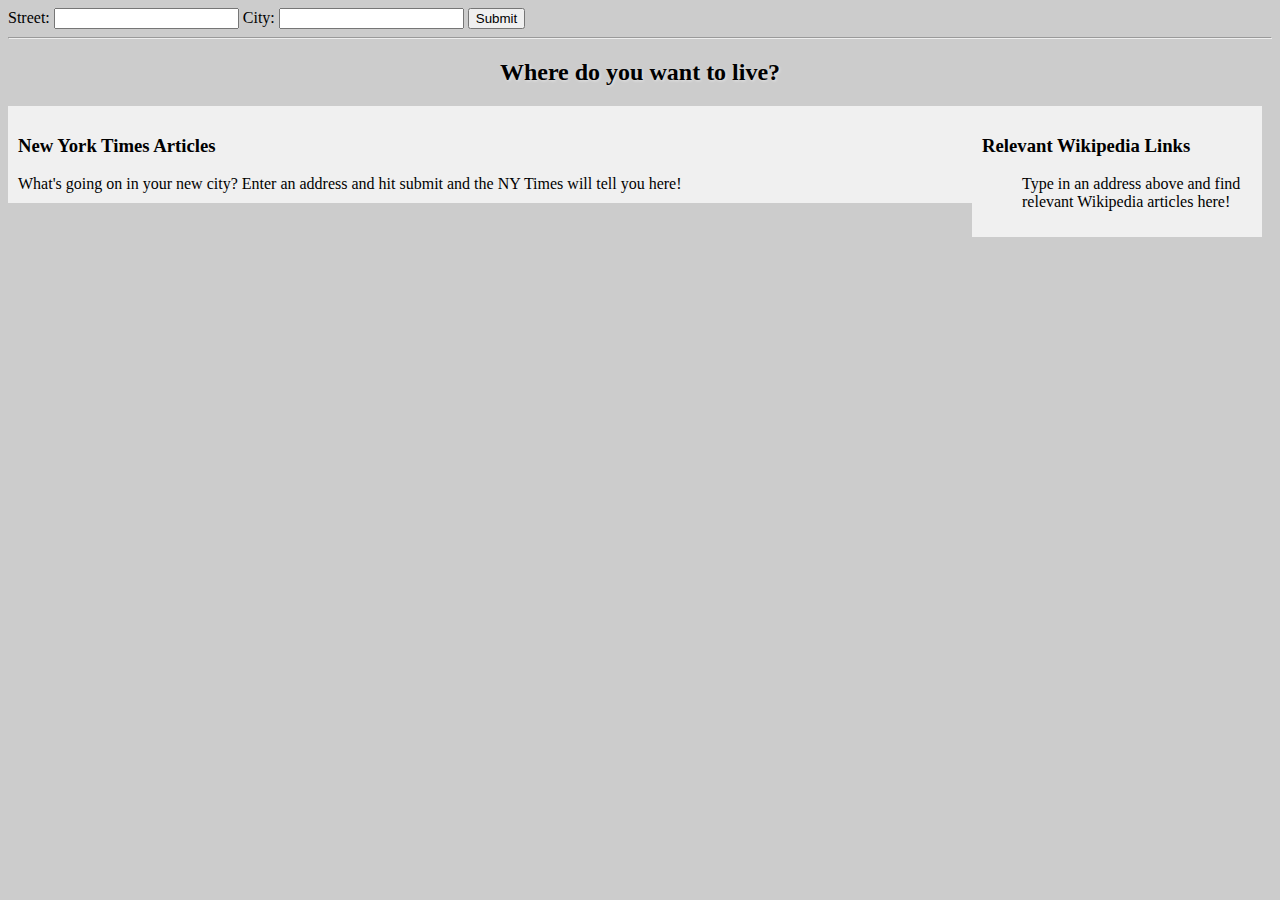
<file: ajax/index.html>
<!DOCTYPE html>
<html lang="en">
<head>
    <meta charset="UTF-8">
    <title>Your Moving Companion</title>
    <link rel="stylesheet" href="css/style.css">
</head>
<body>

    <form id="form-container" class="form-container">
        <label for="street">Street: </label><input type="text" id="street" value="">
        <label for="city">City: </label><input type="text" id="city" value="">
        <button id="submit-btn">Submit</button>
    </form>

    <hr>

    <h2 id="greeting" class="greeting">Where do you want to live?</h2>


    <div class="wikipedia-container">
        <h3 id="wikipedia-header">Relevant Wikipedia Links</h3>
        <ul id="wikipedia-links">Type in an address above and find relevant Wikipedia articles here!</ul>
    </div>


    <div class="nytimes-container">
        <h3 id="nytimes-header">New York Times Articles</h3>
        <ul id="nytimes-articles" class="article-list">What's going on in your new city? Enter an address and hit submit and the NY Times will tell you here!</ul>
    </div>

    <script src="js/libs/jquery.min.js"></script>
    <script src="js/script.js"></script>
</body>
</html>
</file>
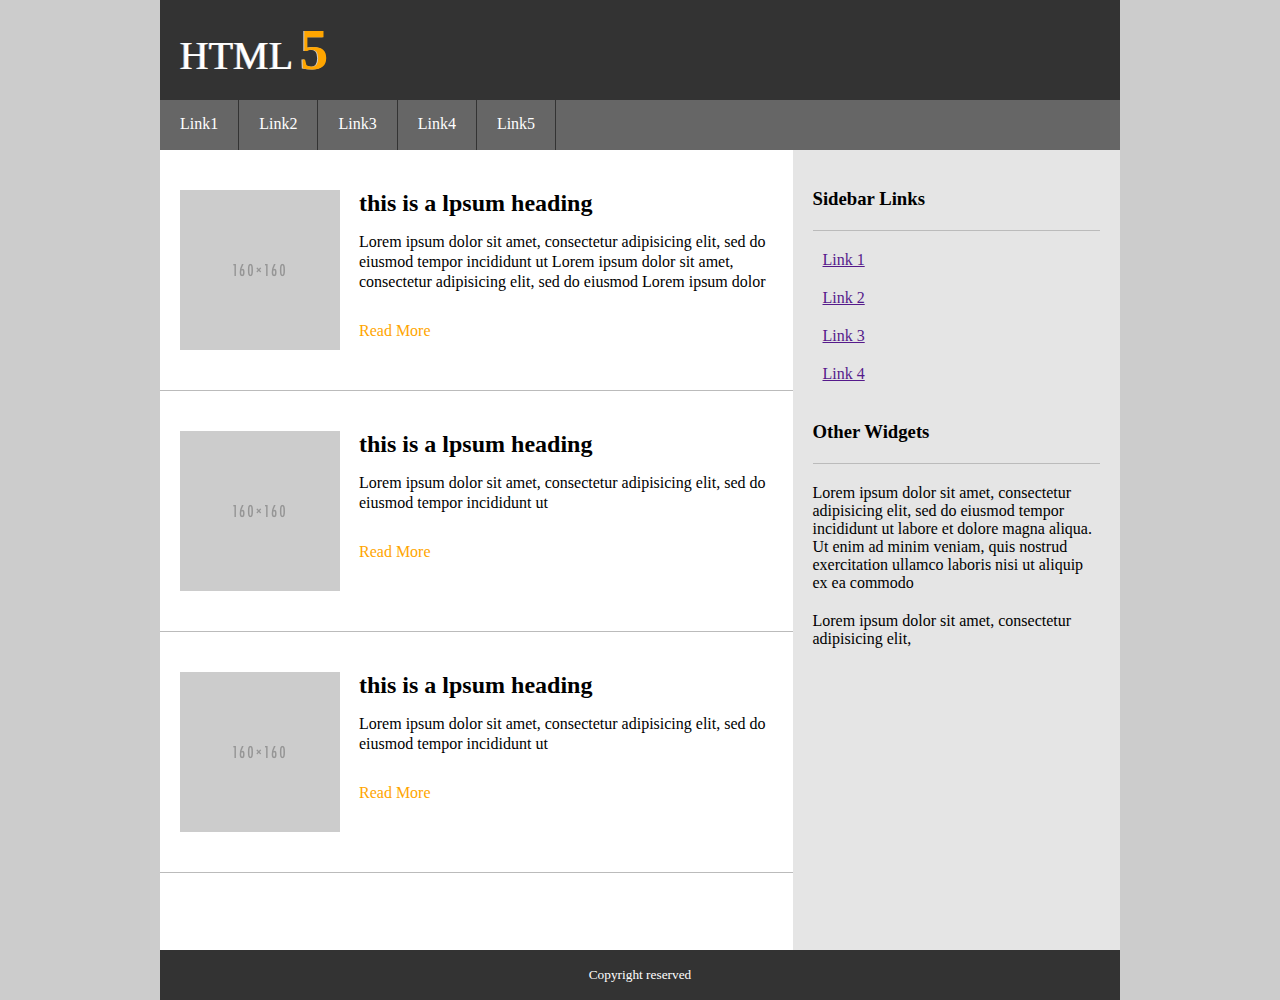
<file: psdtohtml/index.html>
<!DOCTYPE html>
<html>
<head>
    <title></title>
    <link rel="stylesheet" type="text/css" href="style.css">
</head>
<body>

<div class="container">
    <div class="header">
        <div class="logo">HTML<span class="digital">5</span> </div>
    </div>

    <nav class="nav-bar">
        <ul class="nav">
            <li class="nav-item"><a href="">Link1</a></li>
            <li class="nav-item"><a href="">Link2</a></li>
            <li class="nav-item"><a href="">Link3</a></li>
            <li class="nav-item"><a href="">Link4</a></li>
            <li class="nav-item"><a href="">Link5</a></li>

        </ul>
    </nav>
    <section class="main-wrap">
        <div class="main-content">
            <article class="content-wrap">
                    <img src="images/placeholder160x160.png">
                    <div class="content">
                        <h2 class="header">this is a lpsum heading</h2>
                        <p class="text">Lorem ipsum dolor sit amet, consectetur adipisicing elit, sed do eiusmod
                        tempor incididunt ut Lorem ipsum dolor sit amet, consectetur adipisicing elit, sed do eiusmod Lorem ipsum dolor sit amet, consectetur adipisicing elit, sed do eiusmod

                        </p>
                        <div class="read-more">Read More</div>
                    </div>
            </article>
            <article class="content-wrap">
                    <img src="images/placeholder160x160.png">
                    <div class="content">
                        <h2 class="header">this is a lpsum heading</h2>
                        <p class="text">Lorem ipsum dolor sit amet, consectetur adipisicing elit, sed do eiusmod
                        tempor incididunt ut
                        </p>

                        <div class="read-more">Read More</div>

                    </div>
            </article>
            <article class="content-wrap">
                    <img src="images/placeholder160x160.png">
                    <div class="content">
                        <h2 class="header">this is a lpsum heading</h2>
                        <p class="text">Lorem ipsum dolor sit amet, consectetur adipisicing elit, sed do eiusmod
                        tempor incididunt ut
                        </p>
                        <div class="read-more">Read More</div>
                    </div>

            </article>

        </div>
        <aside class="side-bar">
            <h3 class="header">Sidebar Links</h3>
            <ul class="nav-link">
                <li class="link-item"><a href="">Link 1</a></li>
                <li class="link-item"><a href="">Link 2</a></li>
                <li class="link-item"><a href="">Link 3</a></li>
                <li class="link-item"><a href="">Link 4</a></li>
            </ul>
            <h3 class="header">Other Widgets</h3>
            <div class="widght">
                <p>Lorem ipsum dolor sit amet, consectetur adipisicing elit, sed do eiusmod
                tempor incididunt ut labore et dolore magna aliqua. Ut enim ad minim veniam,
                quis nostrud exercitation ullamco laboris nisi ut aliquip ex ea commodo</p>
            </div>

            <div class="widght">
                <p>Lorem ipsum dolor sit amet, consectetur adipisicing elit, </p>
            </div>
        </aside>

    </section>
    <footer class="footer">
    <small>Copyright reserved</small>
    </footer>


</div>


</body>
</html>
</file>
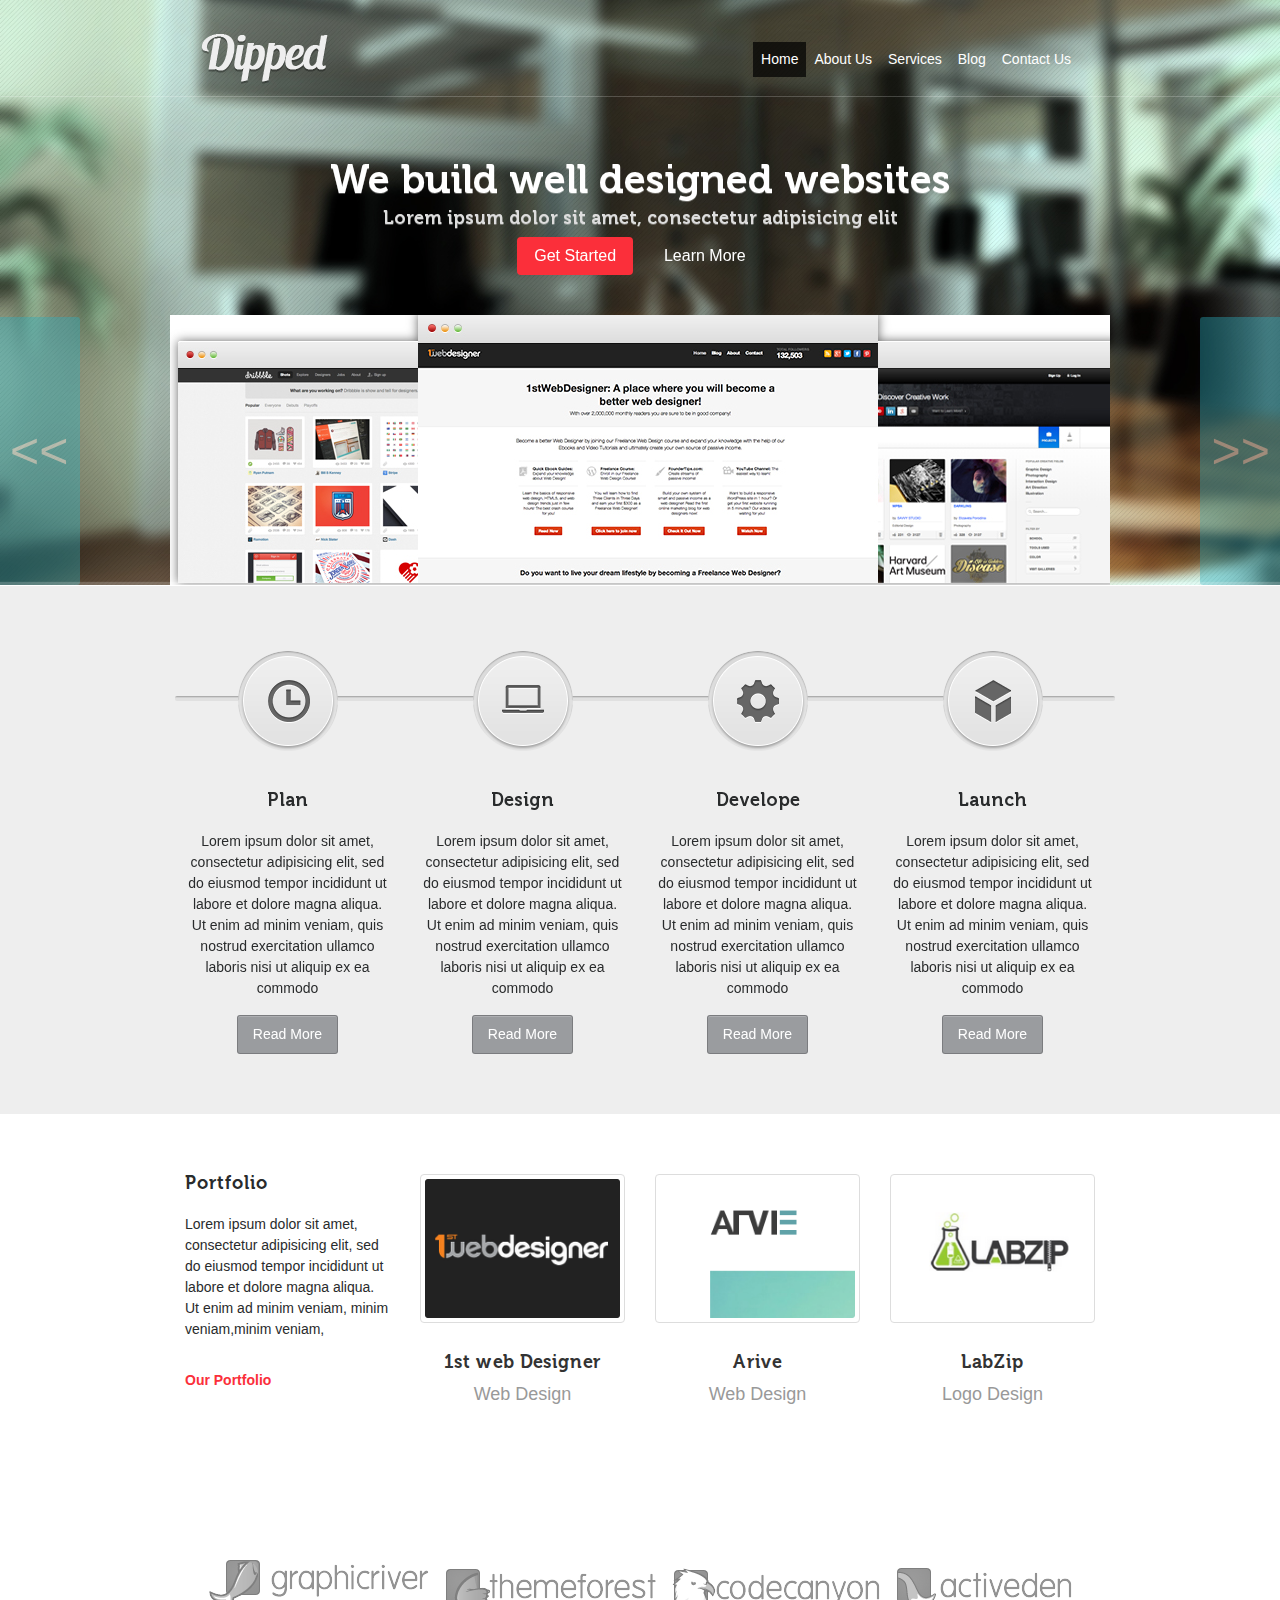
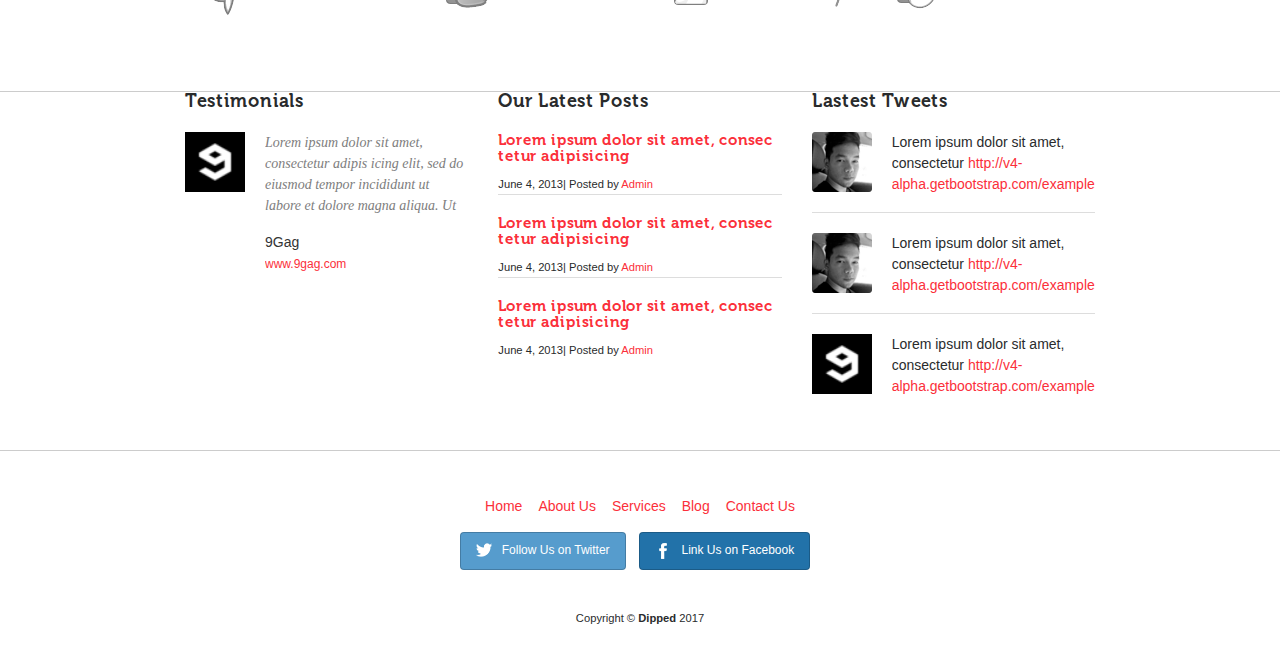
<file: rwd/index.html>
<!DOCTYPE html>
<html>
<head>
    <title>bootstrap</title>
    <link rel="stylesheet" type="text/css" href="css/bootstrap.css">
    <link rel="stylesheet" type="text/css" href="css/style.css">

</head>
<body>

<section id="main-page" >
    <div class="container text-center  mr-bottom-none">
        <nav class="navbar navbar-toggleable-md menu navbar-light ">
            <button class="navbar-toggler navbar-toggler-right " type="button" data-toggle="collapse" data-target="#navbarSupportedContent" aria-controls="navbarSupportedContent" aria-expanded="false" aria-label="Toggle navigation">
        <span class="navbar-toggler-icon"></span>
            </button>
            <div class="navbar-brand mr-auto"><img src="images/Logo.png" alt="logo"></div>
            <div id="navbarSupportedContent" class="collapse navbar-collapse justify-content-end">
                <ul class="navbar-nav ">
                    <li class="nav-item"><a class=" nav-link active" href="#">Home</a></li>
                    <li class="nav-item"><a class=" nav-link " href="#">About Us</a></li>
                    <li class="nav-item"><a class=" nav-link " href="#">Services</a></li>
                    <li class="nav-item"><a class=" nav-link " href="#">Blog</a></li>
                    <li class="nav-item"><a class=" nav-link " href="#">Contact Us</a></li>
                </ul>
            </div>

        </nav>
     </div>


     <div class="banner">
        <div id="carouselExampleIndicators" class="carousel slide " data-ride="carousel">

<!--
            <ol class="carousel-indicators carousel-indicators">
                 <li data-target="#carouselExampleIndicators" data-slide-to="0" class="active"></li>
                 <li data-target="#carouselExampleIndicators" data-slide-to="1"></li>
                 <li data-target="#carouselExampleIndicators" data-slide-to="2"></li>
            </ol>
 -->
             <div class="carousel-inner" role="listbox">
                <div class="carousel-item active">
                    <div class="col-lg-12">
                        <div class="subject">

                            <h1 > We build well designed websites</h1>
                            <h6 >Lorem ipsum dolor sit amet, consectetur adipisicing elit</h6>
                        </div>

                        <div class="mr-bottom-mid">
                             <a class="btn get-started" href="#">Get Started</a>
                             <a  href="#" class="btn learn-more">Learn More</a>
                        </div>


                        <img src="images/Browser.jpg" class="img-fluid">
                    </div>
                </div>
                <div class="carousel-item ">
                    <div class="col-lg-12">
                        <div class="subject">

                            <h1 > We build well designed websites</h1>
                            <h6 >Lorem ipsum dolor sit amet, consectetur adipisicing elit</h6>
                        </div>

                        <div class="mr-bottom-mid">
                             <a class="btn get-started" href="#">Get Started</a>
                             <a  href="#" class="btn learn-more">Learn More</a>
                        </div>

                        <div class="mr-bottom-mid"></div>

                        <img src="images/Browser.jpg" class="img-fluid">
                    </div>
                </div>
                <div class="carousel-item ">
                    <div class="col-lg-12">
                        <div class="subject">

                            <h1 > We build well designed websites</h1>
                            <h6 >Lorem ipsum dolor sit amet, consectetur adipisicing elit</h6>
                        </div>


                        <div class="mr-bottom-mid">
                             <a class="btn get-started" href="#">Get Started</a>
                             <a  href="#" class="btn learn-more">Learn More</a>
                        </div>

                        <div class="mr-bottom-mid"></div>

                        <img src="images/Browser.jpg" class="img-fluid">
                    </div>
                </div>
            </div>
            <a class="carousel-control-prev carousel-control left" href="#carouselExampleIndicators" role="button" data-slide="prev">
                <span class="carousel-icon" aria-hidden="true"></span>
                <span class="sr-only">Previous</span>
            </a>
            <a class="carousel-control-next carousel-control right" href="#carouselExampleIndicators" role="button" data-slide="next">

                <span class="carousel-icon" aria-hidden="true"></span>
                <span class="sr-only">Next</span>
            </a>
        </div>
</div>


</section>


<section id="process" >
    <div class="container">
        <div class="row text-center ">
            <div class="col-lg-3 col-sm-6">
                <div class="h-line h-line-start"></div>
                <div class="process process-icon1"></div>
                <h5 class="heading">Plan</h5>
                <p>Lorem ipsum dolor sit amet, consectetur adipisicing elit, sed do eiusmod
                tempor incididunt ut labore et dolore magna aliqua. Ut enim ad minim veniam,
                quis nostrud exercitation ullamco laboris nisi ut aliquip ex ea commodo
                </p>
                <a class="btn botton" href="#"> Read More</a>
            </div>
            <div class="col-lg-3  col-sm-6">
                <div class="h-line"></div>
                <div class="process process-icon2"></div>
                <h5 class="heading">Design</h5>
                <p>Lorem ipsum dolor sit amet, consectetur adipisicing elit, sed do eiusmod
                tempor incididunt ut labore et dolore magna aliqua. Ut enim ad minim veniam,
                quis nostrud exercitation ullamco laboris nisi ut aliquip ex ea commodo
                </p>
                <a class="btn botton " href="#"> Read More</a>
            </div>
            <div class="col-lg-3  col-sm-6">
                <div class="h-line"></div>
                <div class=" process process-icon3"></div>
                <h5 class="heading">Develope</h5>
                <p>Lorem ipsum dolor sit amet, consectetur adipisicing elit, sed do eiusmod
                tempor incididunt ut labore et dolore magna aliqua. Ut enim ad minim veniam,
                quis nostrud exercitation ullamco laboris nisi ut aliquip ex ea commodo
                </p>
                <a class="btn botton " href="#"> Read More</a>
            </div>
            <div class="col-lg-3  col-sm-6">
                <div class="h-line h-line-end"></div>
                <div class="process process-icon4"></div>
                <h5 class="heading">Launch</h5>
                <p >Lorem ipsum dolor sit amet, consectetur adipisicing elit, sed do eiusmod
                tempor incididunt ut labore et dolore magna aliqua. Ut enim ad minim veniam,
                quis nostrud exercitation ullamco laboris nisi ut aliquip ex ea commodo
                </p>
                <a class="btn botton " href="#"> Read More</a>
            </div>
        </div>
    </div>
</section>

<section id="portfolio">
    <div class="container">
        <div class="row">
           <div class="col-lg-3  col-sm-6">
            <h6 class="heading">Portfolio</h6>
            <p class="mr-bottom-small">Lorem ipsum dolor sit amet, consectetur adipisicing elit, sed do eiusmod
                tempor incididunt ut labore et dolore magna aliqua. Ut enim ad minim veniam, minim veniam,minim veniam,</p>
                <strong><a href="">Our Portfolio</a></strong>
            </div>
            <div class="col-lg-3  col-sm-6 text-center">
                <img src="images/thumb-nail/thumb-1.png" class="img-thumbnail mr-bottom-small" alt="web design">
                <h6 class="portfolio-heading">1st web Designer</h6>
                <p class="category">Web Design</p>


            </div>
            <div class="col-lg-3 col-sm-6 text-center">
                <img src="images/thumb-nail/thumb-2.png" class="img-thumbnail mr-bottom-small" alt="Arive">
                <h6 class="portfolio-heading">Arive</h6>
                <p class="category">Web Design</p>

            </div>
            <div class="col-lg-3  col-sm-6 text-center">
                <img src="images/thumb-nail/thumb-3.png" class="img-thumbnail mr-bottom-small" alt="lab zip">
                <h6 class="portfolio-heading">LabZip</h6>
                <p class="category">Logo Design</p>

            </div>
        </div>
    </div>
</section>

<section id="partner">
        <nav class="navbar navbar-toggleable-md justify-content-center">
            <ul class="navbar-nav justify-content-center align-items-center">
                <li class="navitem ">
                    <a class="nav-link" href="#">
                        <img  src="images/thumb-nail/partner-1.png">
                    </a>
                </li>
                <li class="navitem ">
                    <a class="nav-link" href="#">
                        <img  src="images/thumb-nail/partner-2.png">
                    </a>
                </li>
                <li class="navitem ">
                    <a class="nav-link" href="#">
                        <img  src="images/thumb-nail/partner-3.png">
                    </a>
                </li>
                <li class="navitem ">
                    <a class="nav-link" href="#">
                        <img  src="images/thumb-nail/partner-4.png">
                    </a>
                </li>

            </ul>
        </nav>

</section>


<section id="widgets">
    <div class="container">
        <div class="row">
            <div class="col-lg-4">
                <div  class="testimonials">
                    <h5 class="heading">Testimonials</h5>
                    <img src="images/post-1.png" class="widgets-img">
                    <blockquote class="blockquote">
                        <p>Lorem ipsum dolor sit amet, consectetur adipis icing elit, sed do eiusmod
                            tempor incididunt ut labore et dolore magna aliqua. Ut
                        </p>
                        <cite>
                            <strong></strong>9Gag
                            <br>
                            <a href="#">www.9gag.com</a>
                        </cite>
                    </blockquote>
                </div>
            </div>


            <div class="col-lg-4">
                <div class="blog">
                   <h5 class="heading">Our Latest Posts</h5>

                   <ul class="blog-list">
                        <li >
                            <h6><a href="">Lorem ipsum dolor sit amet, consec tetur adipisicing</a>
                            </h6>
                            <small>June 4, 2013| Posted by <a href="">Admin</a></small>
                        </li>
                        <li >
                             <h6><a href="">Lorem ipsum dolor sit amet, consec tetur adipisicing</a>
                            </h6>
                            <small>June 4, 2013| Posted by <a href="">Admin</a></small>
                        </li>
                        <li >
                           <h6><a href="">Lorem ipsum dolor sit amet, consec tetur adipisicing</a>
                            </h6>
                            <small>June 4, 2013| Posted by <a href="">Admin</a></small>
                        </li>
                    </ul>
                </div>
            </div>


            <div class="col-lg-4">
                <div class="tweets">
                    <h5 class="heading">Lastest Tweets</h5>
                    <ul class="blog-list">
                        <li >
                            <img src="images/post-2.png"  class="widgets-img">
                            <p > Lorem ipsum dolor sit amet, consectetur
                                <a href="#">
                                    http://v4-alpha.getbootstrap.com/examples/
                                </a>
                            </p>

                        </li>
                         <li >
                            <img src="images/post-2.png"  class="widgets-img">
                            <p > Lorem ipsum dolor sit amet, consectetur
                                <a href="#">
                                    http://v4-alpha.getbootstrap.com/examples/
                                </a>
                            </p>

                        </li>
                        <li>
                            <img src="images/post-1.png" class="widgets-img">
                            <p > Lorem ipsum dolor sit amet, consectetur
                                <a href="#">
                                    http://v4-alpha.getbootstrap.com/examples/
                                </a>
                            </p>
                        </li>
                     </ul>
                </div>
            </div>
        </div>
    </div>
</section>

    <footer id="footer">
        <div class="container">
            <div class="row">
                <nav class="navbar navbar-toggleable-md justify-content-center col-lg-12">
                    <ul class="navbar-nav text-center">
                        <li class="nav-item"><a class="nav-link" href="#">Home</a></li>
                        <li class="nav-item"><a class="nav-link" href="#">About Us</a></li>
                        <li class="nav-item"><a class="nav-link" href="#">Services</a></li>
                        <li class="nav-item"><a class="nav-link" href="#">Blog</a></li>
                        <li class="nav-item"><a class="nav-link" href="#">Contact Us</a></li>
                    </ul>
                </nav>

                <div id ="social" class="col-lg-12 text-center">
                    <a href="#" class="btn twitter"><span class="social-sprit">&nbsp;</span>Follow Us on Twitter</a>

                    <a href="#" class="btn facebook"><span class="social-sprit">&nbsp;</span>Link Us on Facebook</a>
                </div>

                <small class=" col-lg-12 text-center ">
                    Copyright &copy; <strong>Dipped</strong> 2017
                </small>
           </div>
        </div>
    </footer>

<script  src="js/jquery-3.2.1.js"></script>
<script  src="js/tether.js"></script>
<script  src="js/bootstrap.js"></script>
</body>
</html>
</file>
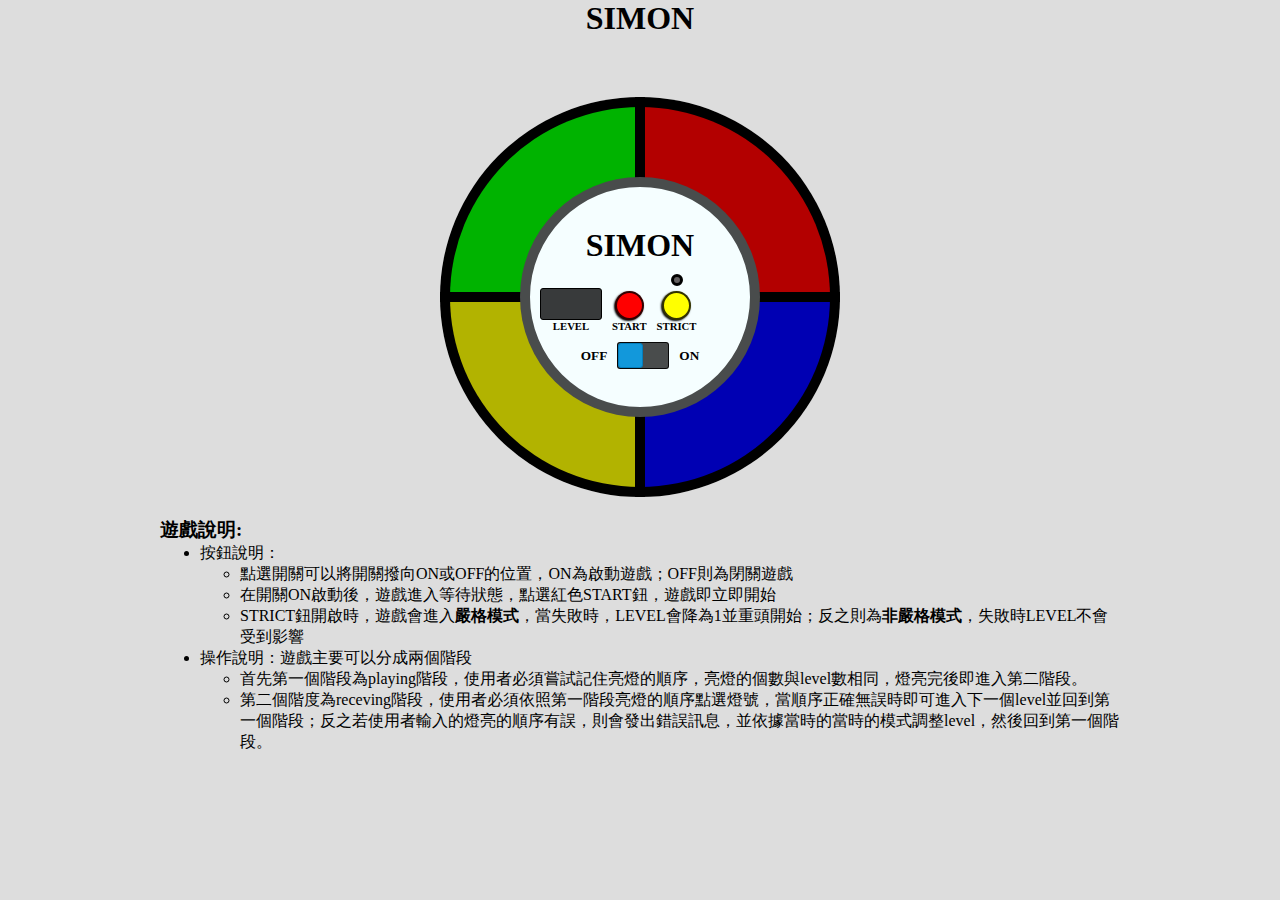
<file: simon/index.html>
<!DOCTYPE html>
<html>
<head>
  <title>SIMON</title>
  <link rel="stylesheet" type="text/css" href="style.css">
</head>
<body>


  <body>

  <div class="container">
    <h1 class="title">SIMON </h1>

    <div class="box">
       <div id='r1' class="region sector-top-left unclickable">
        <audio id="simon-sound1">
          <source src="https://s3.amazonaws.com/freecodecamp/simonSound1.mp3"></source>
          <source src="http://mihailo.centarzatalente.com/sounds/click.ogg"></source>
          Audio not supported.
        </audio>
      </div>
       <div id='r2' class="region sector-top-right unclickable">
         <audio id="simon-sound2">
          <source src="https://s3.amazonaws.com/freecodecamp/simonSound2.mp3"></source>
          <source src="http://mihailo.centarzatalente.com/sounds/click.ogg"></source>
          Audio not supported.
        </audio>
      </div>
       <div id='r3' class="region sector-bottom-left unclickable">
         <audio id="simon-sound3">
          <source src="https://s3.amazonaws.com/freecodecamp/simonSound3.mp3"></source>
          <source src="http://mihailo.centarzatalente.com/sounds/click.ogg"></source>
          Audio not supported.
        </audio>
      </div>
       <div id='r4' class="region sector-bottom-right unclickable">
         <audio id="simon-sound4">
          <source src="https://s3.amazonaws.com/freecodecamp/simonSound4.mp3"></source>
          <source src="http://mihailo.centarzatalente.com/sounds/click.ogg"></source>
          Audio not supported.
        </audio>
      </div>
      <div class="panel">
        <h1 class="logo">SIMON</h1>
        <div class="sub-panel">
          <div class="btn-box">
             <div class="digital">
                <h2 class="counter"></h2>
             </div>
             <h6>LEVEL</h6>
          </div>

          <div class="btn-box">
            <div class="circle-btn start-btn"></div>
            <h6>START</h6>
          </div>
          <div class="btn-box">
            <div class="strict-led"></div>
            <div class="circle-btn strict-btn"></div>
            <h6>STRICT</h6>
          </div>
        </div>
        <div id="power-switch" class="power">
          <h5>OFF</h5>
          <div class="slide-switch">
             <div class="switch"></div>
             <span></span>
          </div>
          <h5>ON</h5>
        </div>

      </div>
    </div>
    <section class="intro">
        <h3 class="">遊戲說明:</h3>
        <ul>
          <li>
            按鈕說明：
            <ul>
               <li>點選開關可以將開關撥向ON或OFF的位置，ON為啟動遊戲；OFF則為閉關遊戲</li>
               <li>在開關ON啟動後，遊戲進入等待狀態，點選紅色START鈕，遊戲即立即開始</li>
               <li>STRICT鈕開啟時，遊戲會進入<strong>嚴格模式</strong>，當失敗時，LEVEL會降為1並重頭開始；反之則為<strong>非嚴格模式</strong>，失敗時LEVEL不會受到影響</li>
            </ul>
          </li>
          <li>操作說明：遊戲主要可以分成兩個階段
            <ul>
                <li>首先第一個階段為playing階段，使用者必須嘗試記住亮燈的順序，亮燈的個數與level數相同，燈亮完後即進入第二階段。</li>
                <li>第二個階度為receving階段，使用者必須依照第一階段亮燈的順序點選燈號，當順序正確無誤時即可進入下一個level並回到第一個階段；反之若使用者輸入的燈亮的順序有誤，則會發出錯誤訊息，並依據當時的當時的模式調整level，然後回到第一個階段。
                </li>
            </ul>
          </li>
        </ul>

    </section>
</body>
<script type="text/javascript" src="jquery.js"></script>
<script type="text/javascript" src="script.js"></script>
</body>
</html>
</file>
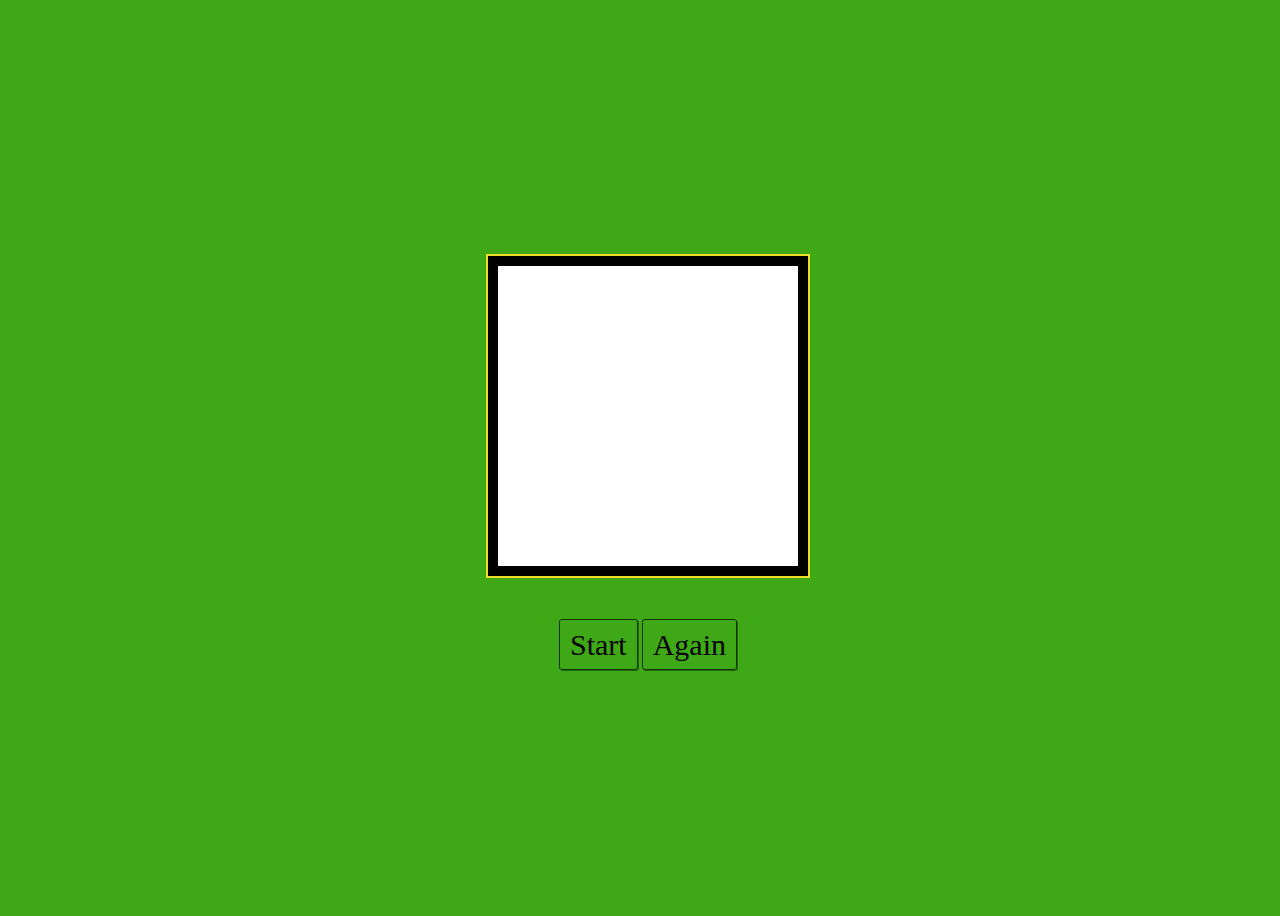
<file: tic-tac-toe/index.html>
<!DOCTYPE html>
<html>
<head>
  <title>Tic Tac Toe</title>
  <link rel="stylesheet" type="text/css" href="style.css">
</head>
<body>


  <div class="container">
   <h2 class="result"></h2>
   <div class="board ">
    <div id="grid-board" class="row">

    </div>
    <div id="hit-line" class="check-bar ">  </div>
  </div>



  <div class="panel">
      <span id="start" class="btn">Start</span>
      <span id="again" class="btn">Again</span>
  </div>
</div>
<script type="text/javascript" src="vendor/jquery.js"></script>
<script type="text/javascript" src="js/Game.js"></script>
<script type="text/javascript" src="script.js"></script>
</body>
</html>
</file>
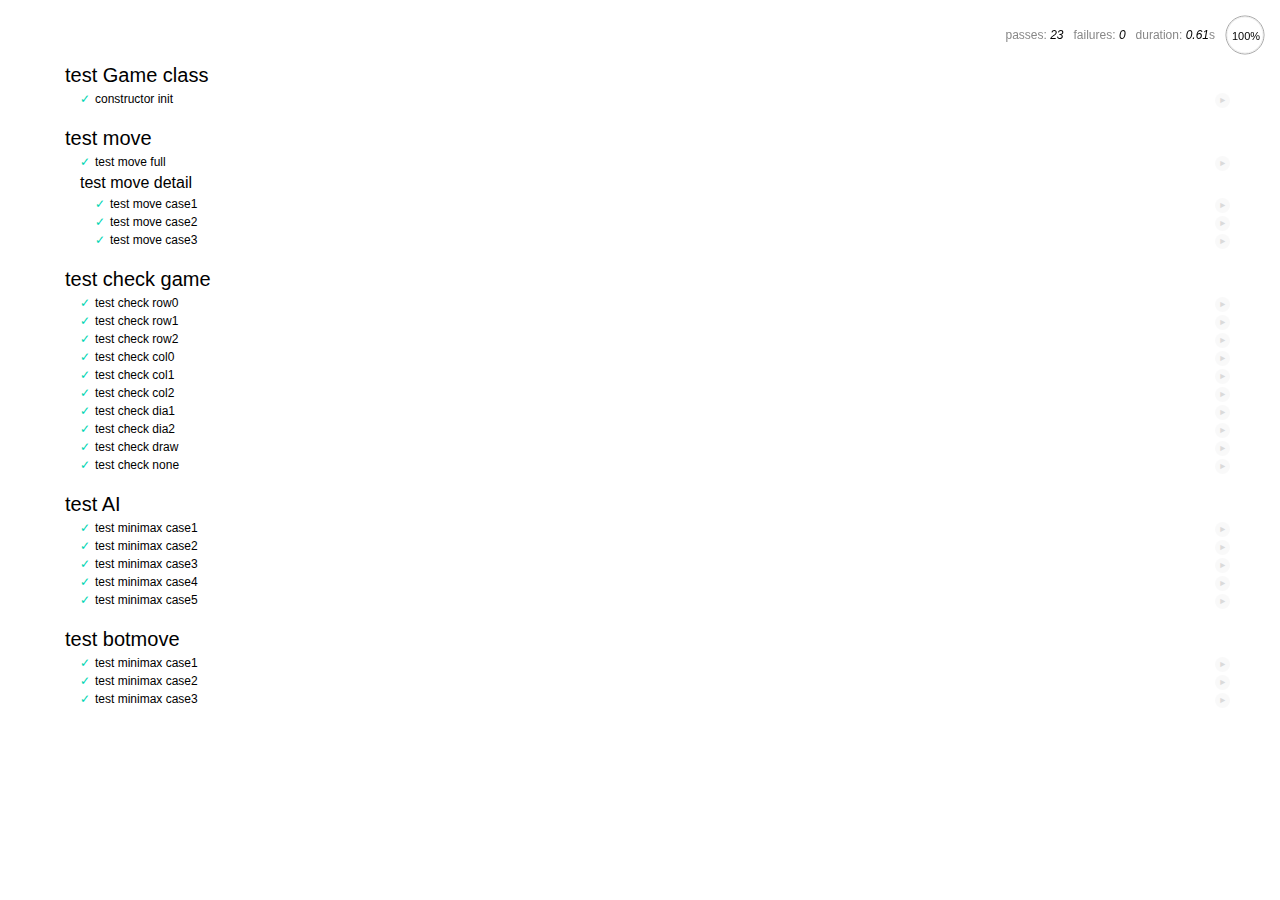
<file: tic-tac-toe/test.html>
<!DOCTYPE html>
<html>
<head>
    <title>observer</title>
    <link rel="stylesheet" type="text/css" href="vendor/mocha.css">
</head>
<body>



<div id="mocha"></div>

<script type="text/javascript" src="js/Game.js"></script>


<!--test -->

<script src="vendor/mocha.js"></script>
<script src="vendor/chai.js"></script>
<script>
    mocha.ui('tdd');
    var assert = chai.assert;
</script>

<script src="qa/tests-Game.js"></script>



<script>mocha.run();</script>


</body>
</html>
</file>
<file: ajax/css/style.css>
* {box-sizing:border-box;}
body {background-color: #CCC;}

.bgimg {
    position:fixed;
    top: 0;
    left: 0;
    width:100%;
    z-index:-1;
    opacity:.5;
}

.greeting {
    color:black;
    text-shadow: 1px 1px 3px rgba(255,255,255, .5);
    text-align: center;
}

.wikipedia-container {
    float:right;
    width:290px;
    padding:10px;
    margin-right: 10px;
    background-color: rgba(255,255,255,0.7);
}

.nytimes-container {
    padding: 10px;
    margin-right:300px;
    background-color: rgba(255,255,255,0.7);
}

.article-list {
    margin: 0;
    padding: 0;
}

.article {
    list-style-type: none;
    padding:10px;
    border-top: 1px solid #CCC;
}
.article:first-child {
    border-top:none;
}
</file>
<file: psdtohtml/style.css>
*{
    margin:0px;
}

body{
    background-color: #cccccc;
}

.container{
    width: 960px;
    margin: 0 auto;
}

.container > .header{
    width:100%;
    height:100px;
    background-color: #333333;
    display:flex;
    flex-flow:row;
    justify-content: flex-start;
    align-items: center;
}

.header .logo{
    font-size:40px;
    color:white;
    margin-left:20px;
    text-shadow: -1px 0px #ccc;
}

.header .logo .digital{
    font-size:56px;
    color:orange;
    font-weight: bold;
    margin-left:7px;
}


.nav-bar{
    width:100%;
    height:50px;
    background-color: #666666;
}

.nav-bar .nav{
    list-style-type:none;
    display:flex;
    flex-direction: row;
    justify-content: flex-start;
    padding:0px;
}

.nav-bar .nav .nav-item{
    box-sizing: border-box;
    flex:0 0 77px;
    height:50px;
    border-right:1px solid #333333;
    padding:15px 20px;
}

.nav-item a{
    text-decoration: none;
    color:white;
}


.main-wrap{
    width:100%;
    display:flex;
    flex-direction: row;
}

.main-content{
    width:calc(100% * 660 / 960);
    display:flex;
    flex-direction: column;
    background-color: white;
    height:800px;
}




.content-wrap{
    box-sizing: border-box;
    display:flex;
    flex-direction: row;
    height:241px;
    padding:40px 20px;
    border-bottom:1px solid #bbbbbb;

}

.content-wrap img{
    margin-right: 19px;
}


.content .header{
    margin-bottom: 15px;
}

.content > .text{
    width:100%;
    max-height: 60px;
    line-height: 20px;
    margin-bottom: 30px;
    overflow:hidden;
    font-size: 1rem;

}

.content .read-more{
    color:orange;
}


.side-bar{
    width:calc(100% * 300 / 960);
    display:flex;
    flex-direction: column;
    background-color: #e5e5e5;
    height:800px;
    padding-left:20px;
    padding-right:20px;
}


.side-bar .header{
    padding-top:38px;
    padding-bottom: 20px;
    border-bottom:1px solid #bbbbbb;
    margin-bottom:20px;

}

.side-bar .nav-link{
    list-style:none;
    display:flex;
    flex-direction:column;
    padding-left:10px;
}


.nav-link .link-item{
    margin-bottom:20px;
    color: #f58220;
}

.nav-link .link-item:last-child {
    margin-bottom:0px;
}

.side-bar .widght{
    margin-bottom:20px;
}

.side-bar .widght:last-child{
    margin-bottom:0px;
}

.footer{
    display:flex;
    flex-direction: row;
    width:100%;
    height:50px;
    background-color: #333333;
    color:white;
    justify-content: center;
    align-items:center;
}
</file>
<file: rwd/css/style.css>
body{
    font-family:Helvetica, Arial, Sans-serif;
    font-size:14px;
}

@font-face{
    font-family: 'Museo';
    src: url(../fonts/Museo700.ttf);
}

h1,h2,h3,h4,h5,h6{
    font-family: Museo, Rockwell, Serif;
}

a{
    color: #fb2f3a;
}

/* override */


.container{
    max-width:940px;

}


/* userful attribute */
.mr-bottom-none{
    margin-bottom: 0px !important;
}

.mr-bottom-small{
    margin-bottom: 30px !important;
}


.mr-bottom-mid{
    margin-bottom: 40px !important;
}

.mr-bottom-lg{
    margin-bottom: 60px !important;
}

.heading{
    margin-bottom:20px;
    font-size:18px;
}



/* main-page */
#main-page{
    padding:0px;
    border:none;
    background: #222 url("../images/hero-unit.jpg") no-repeat  center;
    background-size:cover;
}

#main-page .container{

}

.menu{
    padding-top: 30px;
}

#main-page .menu ul li a{
    color:white;
    font-size:14px;
    box-shadow: none;
    border:none;
    background-color: transparent;
}

#main-page .menu ul li a.active{
    background-color:rgba(0,0,0,.7);
    border:none;
}

#main-page .menu ul li a:hover{
    color:rgba(255,255,255, .6);
    border:none;
    box-shadow:none;
    outline:0;
}

#main-page .menu ul li a:focus{
    box-shadow:none;
    outline:0;
}

.subject  h1 {
    color:white;
    text-shadow:0px 1px rgba(255,255,255,.3);
}
.subject  h6{
    color: #dddddd;
    text-shadow:0px 1px rgba(255,255,255,.3);
    font-size:18px;
}

.get-started{
    color:white;
    margin-right:10px;
    background-color: #fb2f3a;
}

.get-started:hover , .learn-more:hover{
    color:rgba(255,255,255,.8);
}

.learn-more{
    color:#ffffff;
}

.learn-more:focus{
    box-shadow: none;
}



/* banner */
.banner{
    border-top: 1px solid rgba(255,255,255,.2);
    padding-top: 60px;
    display:flex;
    flex-direction: column;
    align-items: center;
    text-align: center;
    position:relative;

}

.banner > .carousel{
    position:static;
}


.carousel-indicators{
    background-color: #000;
    opacity: .7;
}


.carousel-control{
    border-radius:0;
    border: none;
    font-size:32px;
    width: 80px;
    height:auto;
    line-height: 55px;
    top:45%;
    background-color: #2daebf;
    opacity: .4;
}

.carousel-control.left{
    -webkit-border-top-right-radius: 3px;
    -webkit-border-bottom-right-radius: 3px;
    -moz-border-radius-topright: 3px;
    -moz-border-radius-bottomright: 3px;
    border-top-right-radius: 3px;
    border-bottom-right-radius: 3px;

}

.carousel-control.left:after{
    content: "<<";
    position: absolute;
    top: 40%;
    left: 10px;
    font-size: 50px;
}



.carousel-control.right{
   -webkit-border-top-left-radius: 3px;
    -webkit-border-bottom-left-radius: 3px;
    -moz-border-radius-topleft: 3px;
    -moz-border-radius-bottomleft: 3px;
    border-top-left-radius: 3px;
    border-bottom-left-radius: 3px;

}


.carousel-control.right:after{
    content: ">>";
    position: absolute;
    top: 40%;
    right: 10px;
    font-size: 50px;
}






/* process */

#process{
    border-top:1px solid #fff;
    box-shadow: 0px -2px 1px 1px rgba(255,255,255,.2);
    position: relative;
    z-index: 10;
    background-color: #eeeeee;
    margin: 0 auto;
    padding-top:60px;
}

.h-line{
    height:5px;
    width: calc(100% + 30px);
    background: url(../images/h-line.png) repeat-x;
    position:relative;
    top:50px;
    left:-10px;
    z-index:-99;
    margin:0 auto;
}

.h-line-start{
    border-top-left-radius:2px;
    border-bottom-left-radius:2px;
}

.h-line-end{
    border-top-right-radius:2px;
    border-bottom-right-radius:2px;
}


#process h5{
    font-size:18px;
}

#process .botton{
    padding:10px 15px;
    border: 1px solid rgba(0,0,0,.2);
    border-radius:3px;
    background-color: #9a9c9f;
    color:#fff;
    font-size:14px;
    box-shadow: inset 0px 1px 0px rgba(255,255,255,.2);
    margin-bottom: 60px;

}

#process .botton:hover{
    text-decoration: none;
    color:rgba(255,255,255,.7);
    background-color: rgba(0,0,0,.2);

}

.process{
    width:100px;
    height:100px;
    background:transparent url(../images/process-spirit.png) no-repeat  -0px -0px ;
    margin: 0 auto;
    margin-bottom: 40px;
}



.process-icon2{
   background-position: -100px 0px;
}

.process-icon3{
    background-position: -200px 0px;
}

.process-icon4{
    background-position: -300px 0px;
}

/*portfolio */

#portfolio{
    padding:60px 0px;
    margin:0 auto;
}

.portfolio-heading{
    font-size:18px;
    color:#333333;
}


.category{
    font-size:18px;
    color:#999999;
}


/* partner  */

#partner{
    padding:60px 0;
    margin:0 auto;
    border-bottom: 1px solid #cccccc;
}



/* widgets */
#widgets{
    padding-top:60px
    margin:0 auto;
    border-bottom:1px solid #ccc;
    margin-bottom:30px;
}



.widgets-img{
    display:block;
    float:left;
    width: 60px;
    height: 60px;
    margin-right:20px;
    margin-bottom: 20px;


}


.testimonials .blockquote{
    border:none;
    padding:0px;
    overflow:hidden;
    font-size:14px;
}

.testimonials .blockquote p {
    font-family:Georgia Serif;
    font-style: italic;
    color:#7d7d7d;
}

.testimonials  blockquote cite{
    font-style:normal;
    color:#333;
}
.testimonials  blockquote cite a{
    font-size: 12px;
}


.blog-list{
    display:flex;
    flex-direction: column;
    list-style: none;
    padding-left:0;
}

.blog-list li{
    border-bottom: 1px solid #dddddd;
    margin-bottom: 20px;
}


.blog-list li:last-child{
    border-bottom: none;

}


.blog-list li h6{
    font-size:15px;

}


.blog-list li p{
    overflow:hidden;
}

/*footer */
#footer{
    margin-bottom:30px;
}
#social{
    margin-bottom:40px;
}

#social .btn{
    font-size:12px;
    color:white;
    padding: 10px 15px;
    border:1px solid rgba(0,0,0,.2);
    margin-right: 10px;
    box-shadow: 0px 1px 0px rgba(255,255,255,.7);
}



 .twitter{
    background-color: #569ccd;
}

.twitter:hover , .twitter:focus{
    background-color: #5193c1;
}

.facebook{
    background-color: #2272a9;
}

.facebook:hover , .facebook:focus{
    background-color: #2c6b96;
}

.social-sprit{
    display:inline-block;
    width:16px;
    height:16px;
    margin-right:10px;
    background-image: url('../images/social-spirit.png') ;
    background-color: transparent;
    background-repeat:no-repeat;
    background-position: -0px -0px ;

}


.facebook .social-sprit{
    background-position: -16px 0px;
}



.navbar-toggler{
    color:white;
    background-color: #ddd;
    border:1px solid rgba(0,0,0,.2);
}

.navbar-toggler:hover{
    background-color: rgba(255,255,255,.5);
    cursor:pointer;
    transition: background  0.35s ease;
}






/* RWD*/
</file>
<file: simon/style.css>
body{
  height:100vh;
  background-color: #ddd;
}

*{
  margin:0;
}


.container{
  margin:0 auto;
  min-width: 450px;

}


.intro{
  margin: 0 auto;
  padding: 20px;
  max-width: 960px;
}
.title{
  text-align: center;
  margin-bottom: 60px;
}


.box{
  height:400px;
  width:400px;
  margin: 0 auto;
  border-radius:50%;
  background-color: #fff;
  display:flex;
  flex-flow:row wrap;
  position:relative;
}
.region{
  width:200px;
  height:200px;
  border: 10px solid black;
  box-sizing: border-box;
}



.sector-top-left{
  -webkit-border-top-left-radius: 100%;
  -moz-border-radius-topleft: 100%;
  border-top-left-radius: 100%;
  background-color: #00b300;
  border-right: 5px solid black;
  border-bottom: 5px solid black;

}

.sector-top-right{
-webkit-border-top-right-radius: 100%;
-moz-border-radius-topright: 100%;
border-top-right-radius: 100%;
  background-color: #b30000;
  border-left: 5px solid black;
  border-bottom: 5px solid black;
}

.sector-bottom-left{
-webkit-border-bottom-left-radius: 100%;
-moz-border-radius-bottomleft: 100%;
border-bottom-left-radius: 100%;
  background-color: #b2b300;
  border-right: 5px solid black;
  border-top: 5px solid black;
}

.sector-bottom-right{
-webkit-border-bottom-right-radius: 100%;
-moz-border-radius-bottomright: 100%;
border-bottom-right-radius: 100%;
  background-color: #0000b3;
  border-left: 5px solid black;
  border-top: 5px solid black;
}

.sector-top-left.light{
  background-color: #4dff4d;
}

.sector-top-right.light{
  background-color: #ff4d4d;
}

.sector-bottom-left.light{
  background-color: #ffff4d;
}

.sector-bottom-right.light{
  background-color: #4d4dff;
}

.panel{
  width:240px;
  height:240px;
  background-color: #F5FEFF;
  padding-top:40px;
  border:10px solid rgba(0,0,0,.7);
  border-radius:50%;
  position:absolute;
  top: 80px;
  left:80px;
  display:flex;
  flex-direction:column;
  align-items:center;
  box-sizing: border-box;
}

.logo{
  margin:0;
  margin-bottom:10px;

}

.sub-panel{
  display:flex;
  flex-direction:row;
  justify-content:flex-start;
  align-items: flex-end;
  box-sizing: border-box;
  width:100%;
  padding:0 10px;
  margin-bottom:10px;
}

.digital{
  border-radius:3px;
  border:1px solid black;
  text-align:center;
  color:red;
  background-color: #383A3B;
}

.counter{
  width:60px;
  height: 30px;
}

.counter.blink{
  -webkit-animation: blink 1s infinite; /* Safari 4.0 - 8.0 */
  animation: blink 1s infinite;
}

@keyframes blink{
  0%{color: #383A3B;}
  50%{color: 383A3B;}
  50.01%{color: red;} /* 注意这里定义50.01%立刻透明度为０，可以设置闪烁效果 */
  100%{color: red;}
}



.btn-box{
  margin-right:10px;
  display:flex;
  flex-direction:column;
  align-items: center;
}

.circle-btn{
  display:inline-block;
  width:25px;
  height:25px;
  border-radius:50%;
  border: 2px solid rgba(0,0,0,.8);
  background-color: red;
  box-shadow:  -1px 1px 2px ;

  transition: all .5;
}

.circle-btn:active{
  transform: translateX(1px);
  box-shadow: inset 1px 1px 0px;
}

/* label*/


.start-btn{
  left:30px;

}

.strict-btn{
  left:55px;
  background-color: yellow;

}

.strict-led{
  width: 6px;
  height: 6px;
  border: 3px solid black;
  border-radius:50%;
  background-color: #636061;
  margin-bottom:5px;
}
.strict-led.on{
  background-color: #FA1129;
}



.power{
  display: flex;
  flex-direction: row;
  justify-content: space-around;
  align-items: center;
}

.power > h5{
  margin:0 10px;

}

.slide-switch{
  width:50px;
  height:25px;
  display:flex;
  flex-direction:row;
  border: 1px solid rgba(0,0,0,.9);
  border-radius:3px;
  background-color: rgba(0,0,0,.7);
}
.slide-switch.on{
  justify-content:flex-end;
}
.slide-switch > .switch{
  width:25px;
  height:25px;
  border-radius:3px;
  border: 1px solid #047FBD;
  background-color: #1298DB;
  box-sizing: border-box;
}





/* Scaling for Mobile */
@media screen and (max-width: 500px){

  .box {
    top: 40px;

    -moz-transform: scale(0.8);
    -ms-transform: scale(0.8);
    -o-transform: scale(0.8);
    -webkit-transform: scale(0.8);
    transform: scale(0.8);

    -o-transform-origin: 0 0;
    -ms-transform-origin: 0 0;
    -webkit-transform-origin: 0 0;
    -moz-transform-origin: 0 0;
    transform-origin: 0 0;

    left: 50%;
    margin-left: -142px;
  }
}
</file>
<file: tic-tac-toe/style.css>
body{
   height:100vh;
   width: 100vw;
   overflow: hidden;
   background-color:#3FA816;
}
.container{
  margin: 0 auto;
  display:flex;
  flex-direction: column;
  height:100vh;
  justify-content: center;
  align-items: center;
  position:relative;
}

.result{
  position:absolute;
  top:30px;
}

.board{
  border: 2px solid #EDDD2B;
  padding:10px;
  background:black;
  color:white;
  margin-bottom: 50px;
  position:relative;
}



.row{
  display:flex;
  flex-flow:row wrap;
  justify-content: space-between;
  align-content: space-between;
  background: white;
  width:300px;
  height:300px;
}

.cell{
  text-align: center;
  width: 99px;
  line-height:99px;
  background-color: black;
  font-size: 50px;
  vertical-align: middle;
  cursor:pointer;
}


.start .cell{
  height: 99px;
}


.btn{
  padding:8px 10px;
  border: 1px solid rgba(0,0,0,.7);
  border-radius:3px;
  font-size:30px;
  cursor:pointer;
  box-shadow: 1px 1px 0px rgba(0,0,0,.4);

}

.btn:active{

  background-color: white;
}



.check-bar{
   position:absolute;
   width:380px;
   height:10px;
   background-color: #60F7E8;
   opacity:.9;
   background-position: 0 0;
   left: -40px;
   display:none;

}

.check-bar.hor-0{
   display:block;
   bottom: 255px;
}

.check-bar.hor-1{
   display:block;
   bottom: 155px;
}

.check-bar.hor-2{
   display:block;
   bottom: 55px;
}


.check-bar.ver-0{
   display:block;
   transform: rotate(90deg); /* Standard syntax */
   left:-130px;
   bottom:155px;

}

.check-bar.ver-1{
   display:block;
   transform: rotate(90deg); /* Standard syntax */
   left:-30px;
   bottom:155px;
}

.check-bar.ver-2{
   display:block;
   transform: rotate(90deg); /* Standard syntax */
   left: 70px;
   bottom:155px;
}

.check-bar.dia-0{
   display:block;
   width:500px;
   transform: rotate(45deg); /* Standard syntax */
   bottom:155px;
   left: -90px;
}

.check-bar.dia-1{
   display:block;
   width:500px;
   transform: rotate(-45deg); /* Standard syntax */
   bottom:155px;
   left: -90px;
}
</file>
<file: tic-tac-toe/vendor/mocha.css>
@charset "utf-8";

body {
  margin:0;
}

#mocha {
  font: 20px/1.5 "Helvetica Neue", Helvetica, Arial, sans-serif;
  margin: 60px 50px;
}

#mocha ul,
#mocha li {
  margin: 0;
  padding: 0;
}

#mocha ul {
  list-style: none;
}

#mocha h1,
#mocha h2 {
  margin: 0;
}

#mocha h1 {
  margin-top: 15px;
  font-size: 1em;
  font-weight: 200;
}

#mocha h1 a {
  text-decoration: none;
  color: inherit;
}

#mocha h1 a:hover {
  text-decoration: underline;
}

#mocha .suite .suite h1 {
  margin-top: 0;
  font-size: .8em;
}

#mocha .hidden {
  display: none;
}

#mocha h2 {
  font-size: 12px;
  font-weight: normal;
  cursor: pointer;
}

#mocha .suite {
  margin-left: 15px;
}

#mocha .test {
  margin-left: 15px;
  overflow: hidden;
}

#mocha .test.pending:hover h2::after {
  content: '(pending)';
  font-family: arial, sans-serif;
}

#mocha .test.pass.medium .duration {
  background: #c09853;
}

#mocha .test.pass.slow .duration {
  background: #b94a48;
}

#mocha .test.pass::before {
  content: '✓';
  font-size: 12px;
  display: block;
  float: left;
  margin-right: 5px;
  color: #00d6b2;
}

#mocha .test.pass .duration {
  font-size: 9px;
  margin-left: 5px;
  padding: 2px 5px;
  color: #fff;
  -webkit-box-shadow: inset 0 1px 1px rgba(0,0,0,.2);
  -moz-box-shadow: inset 0 1px 1px rgba(0,0,0,.2);
  box-shadow: inset 0 1px 1px rgba(0,0,0,.2);
  -webkit-border-radius: 5px;
  -moz-border-radius: 5px;
  -ms-border-radius: 5px;
  -o-border-radius: 5px;
  border-radius: 5px;
}

#mocha .test.pass.fast .duration {
  display: none;
}

#mocha .test.pending {
  color: #0b97c4;
}

#mocha .test.pending::before {
  content: '◦';
  color: #0b97c4;
}

#mocha .test.fail {
  color: #c00;
}

#mocha .test.fail pre {
  color: black;
}

#mocha .test.fail::before {
  content: '✖';
  font-size: 12px;
  display: block;
  float: left;
  margin-right: 5px;
  color: #c00;
}

#mocha .test pre.error {
  color: #c00;
  max-height: 300px;
  overflow: auto;
}

#mocha .test .html-error {
  overflow: auto;
  color: black;
  line-height: 1.5;
  display: block;
  float: left;
  clear: left;
  font: 12px/1.5 monaco, monospace;
  margin: 5px;
  padding: 15px;
  border: 1px solid #eee;
  max-width: 85%; /*(1)*/
  max-width: -webkit-calc(100% - 42px);
  max-width: -moz-calc(100% - 42px);
  max-width: calc(100% - 42px); /*(2)*/
  max-height: 300px;
  word-wrap: break-word;
  border-bottom-color: #ddd;
  -webkit-box-shadow: 0 1px 3px #eee;
  -moz-box-shadow: 0 1px 3px #eee;
  box-shadow: 0 1px 3px #eee;
  -webkit-border-radius: 3px;
  -moz-border-radius: 3px;
  border-radius: 3px;
}

#mocha .test .html-error pre.error {
  border: none;
  -webkit-border-radius: 0;
  -moz-border-radius: 0;
  border-radius: 0;
  -webkit-box-shadow: 0;
  -moz-box-shadow: 0;
  box-shadow: 0;
  padding: 0;
  margin: 0;
  margin-top: 18px;
  max-height: none;
}

/**
 * (1): approximate for browsers not supporting calc
 * (2): 42 = 2*15 + 2*10 + 2*1 (padding + margin + border)
 *      ^^ seriously
 */
#mocha .test pre {
  display: block;
  float: left;
  clear: left;
  font: 12px/1.5 monaco, monospace;
  margin: 5px;
  padding: 15px;
  border: 1px solid #eee;
  max-width: 85%; /*(1)*/
  max-width: -webkit-calc(100% - 42px);
  max-width: -moz-calc(100% - 42px);
  max-width: calc(100% - 42px); /*(2)*/
  word-wrap: break-word;
  border-bottom-color: #ddd;
  -webkit-box-shadow: 0 1px 3px #eee;
  -moz-box-shadow: 0 1px 3px #eee;
  box-shadow: 0 1px 3px #eee;
  -webkit-border-radius: 3px;
  -moz-border-radius: 3px;
  border-radius: 3px;
}

#mocha .test h2 {
  position: relative;
}

#mocha .test a.replay {
  position: absolute;
  top: 3px;
  right: 0;
  text-decoration: none;
  vertical-align: middle;
  display: block;
  width: 15px;
  height: 15px;
  line-height: 15px;
  text-align: center;
  background: #eee;
  font-size: 15px;
  -webkit-border-radius: 15px;
  -moz-border-radius: 15px;
  border-radius: 15px;
  -webkit-transition:opacity 200ms;
  -moz-transition:opacity 200ms;
  -o-transition:opacity 200ms;
  transition: opacity 200ms;
  opacity: 0.3;
  color: #888;
}

#mocha .test:hover a.replay {
  opacity: 1;
}

#mocha-report.pass .test.fail {
  display: none;
}

#mocha-report.fail .test.pass {
  display: none;
}

#mocha-report.pending .test.pass,
#mocha-report.pending .test.fail {
  display: none;
}
#mocha-report.pending .test.pass.pending {
  display: block;
}

#mocha-error {
  color: #c00;
  font-size: 1.5em;
  font-weight: 100;
  letter-spacing: 1px;
}

#mocha-stats {
  position: fixed;
  top: 15px;
  right: 10px;
  font-size: 12px;
  margin: 0;
  color: #888;
  z-index: 1;
}

#mocha-stats .progress {
  float: right;
  padding-top: 0;

  /**
   * Set safe initial values, so mochas .progress does not inherit these
   * properties from Bootstrap .progress (which causes .progress height to
   * equal line height set in Bootstrap).
   */
  height: auto;
  -webkit-box-shadow: none;
  -moz-box-shadow: none;
  box-shadow: none;
  background-color: initial;
}

#mocha-stats em {
  color: black;
}

#mocha-stats a {
  text-decoration: none;
  color: inherit;
}

#mocha-stats a:hover {
  border-bottom: 1px solid #eee;
}

#mocha-stats li {
  display: inline-block;
  margin: 0 5px;
  list-style: none;
  padding-top: 11px;
}

#mocha-stats canvas {
  width: 40px;
  height: 40px;
}

#mocha code .comment { color: #ddd; }
#mocha code .init { color: #2f6fad; }
#mocha code .string { color: #5890ad; }
#mocha code .keyword { color: #8a6343; }
#mocha code .number { color: #2f6fad; }

@media screen and (max-device-width: 480px) {
  #mocha {
    margin: 60px 0px;
  }

  #mocha #stats {
    position: absolute;
  }
}
</file>
